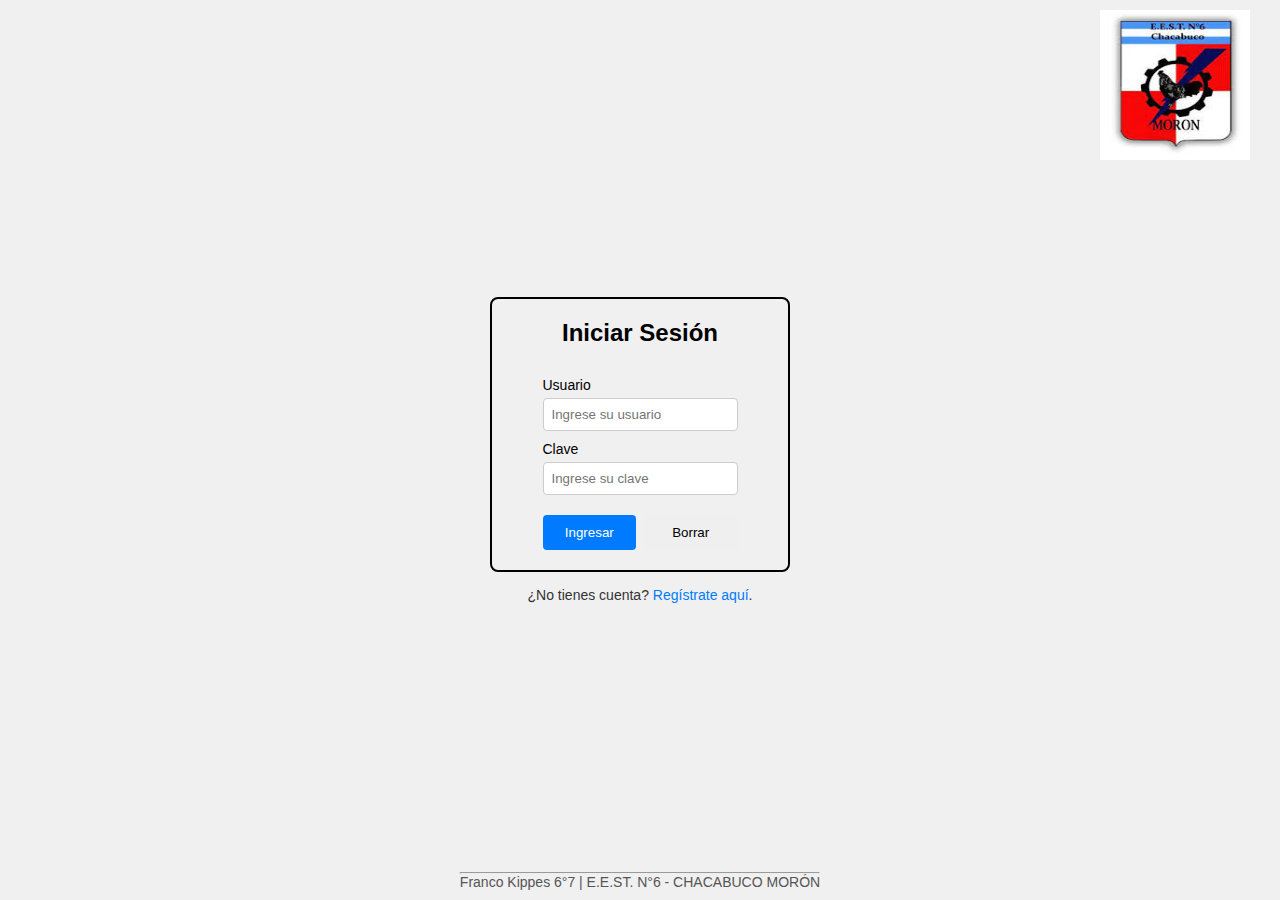
<file: proyecto final/index.html>
<!DOCTYPE html>
<html lang="es">
<head>
    <meta charset="UTF-8">
    <meta name="viewport" content="width=device-width, initial-scale=1.0">
    <title>Login</title>
    <link rel="stylesheet" href="styles.css">
</head>
<body>
    <div class="login-container">
        <h2>Iniciar Sesión</h2>
        <img src="chacabuco.jpg" alt="Logo del equipo" class="form-logo">

        <form id="login-form">
            <label for="username">Usuario</label>
            <input type="text" id="username" name="username" maxlength="15" placeholder="Ingrese su usuario" required>
            
            <label for="password">Clave</label>
            <input type="password" id="password" name="password" maxlength="15" placeholder="Ingrese su clave" required>
            
            <div class="button-container">
                <button type="button" onclick="handleLogin()">Ingresar</button>
                <button type="reset">Borrar</button>
            </div>
        </form>
    </div>
    <p class="register-message">
        ¿No tienes cuenta? <a href="registro.html">Regístrate aquí</a>.
    </p>

    <footer>
        <hr>
        <p>Franco Kippes 6°7 | E.E.ST. N°6 - CHACABUCO MORÓN</p>
    </footer>
    <script src="js.js"></script>
</body>
</html>
</file>
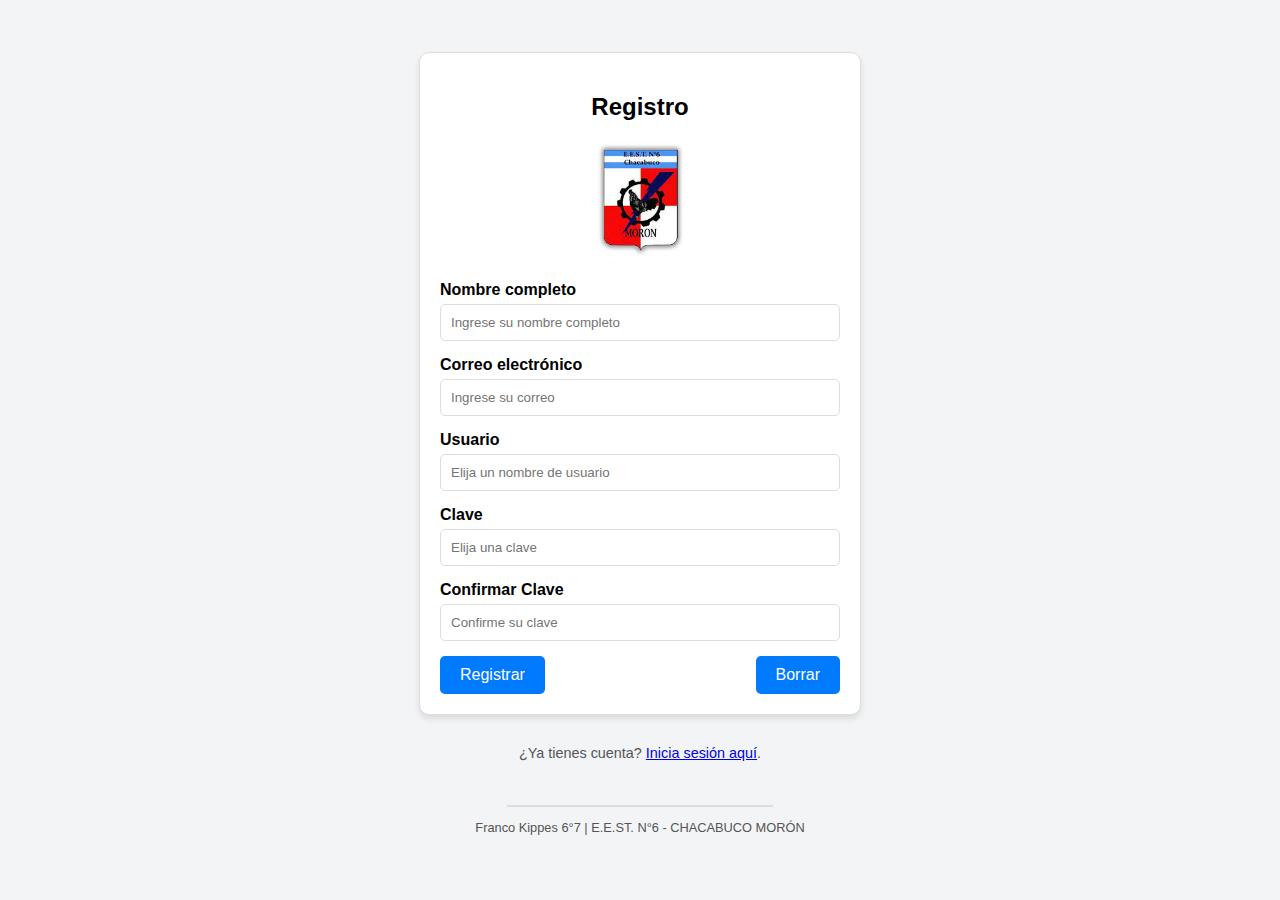
<file: proyecto final/login.html>
<!DOCTYPE html>
<html lang="es">
<head>
    <meta charset="UTF-8">
    <meta name="viewport" content="width=device-width, initial-scale=1.0">
    <title>Registro</title>
    <link rel="stylesheet" href="styles2.css">
</head>
<body>
    <div class="main-container">
        <div class="register-container">
            <h2>Registro</h2>
            <img src="chacabuco.jpg" alt="Logo del equipo" class="form-logo">

            <form id="register-form">
                <label for="name">Nombre completo</label>
                <input type="text" id="name" name="name" maxlength="50" placeholder="Ingrese su nombre completo" required>
                
                <label for="email">Correo electrónico</label>
                <input type="email" id="email" name="email" maxlength="50" placeholder="Ingrese su correo" required>
                
                <label for="username">Usuario</label>
                <input type="text" id="username" name="username" maxlength="15" placeholder="Elija un nombre de usuario" required>
                
                <label for="password">Clave</label>
                <input type="password" id="password" name="password" maxlength="15" placeholder="Elija una clave" required>
                
                <label for="confirm-password">Confirmar Clave</label>
                <input type="password" id="confirm-password" name="confirm-password" maxlength="15" placeholder="Confirme su clave" required>
                
                <div class="button-container">
                    <button type="button" onclick="handleRegister()">Registrar</button>
                    <button type="reset">Borrar</button>
                </div>
            </form>
        </div>
        <p class="login-message">
            ¿Ya tienes cuenta? <a href="login.html">Inicia sesión aquí</a>.
        </p>
    </div>

    <footer>
        <hr>
        <p>Franco Kippes 6°7 | E.E.ST. N°6 - CHACABUCO MORÓN</p>
    </footer>
    <script src="js2.js"></script>
</body>
</html>
</file>
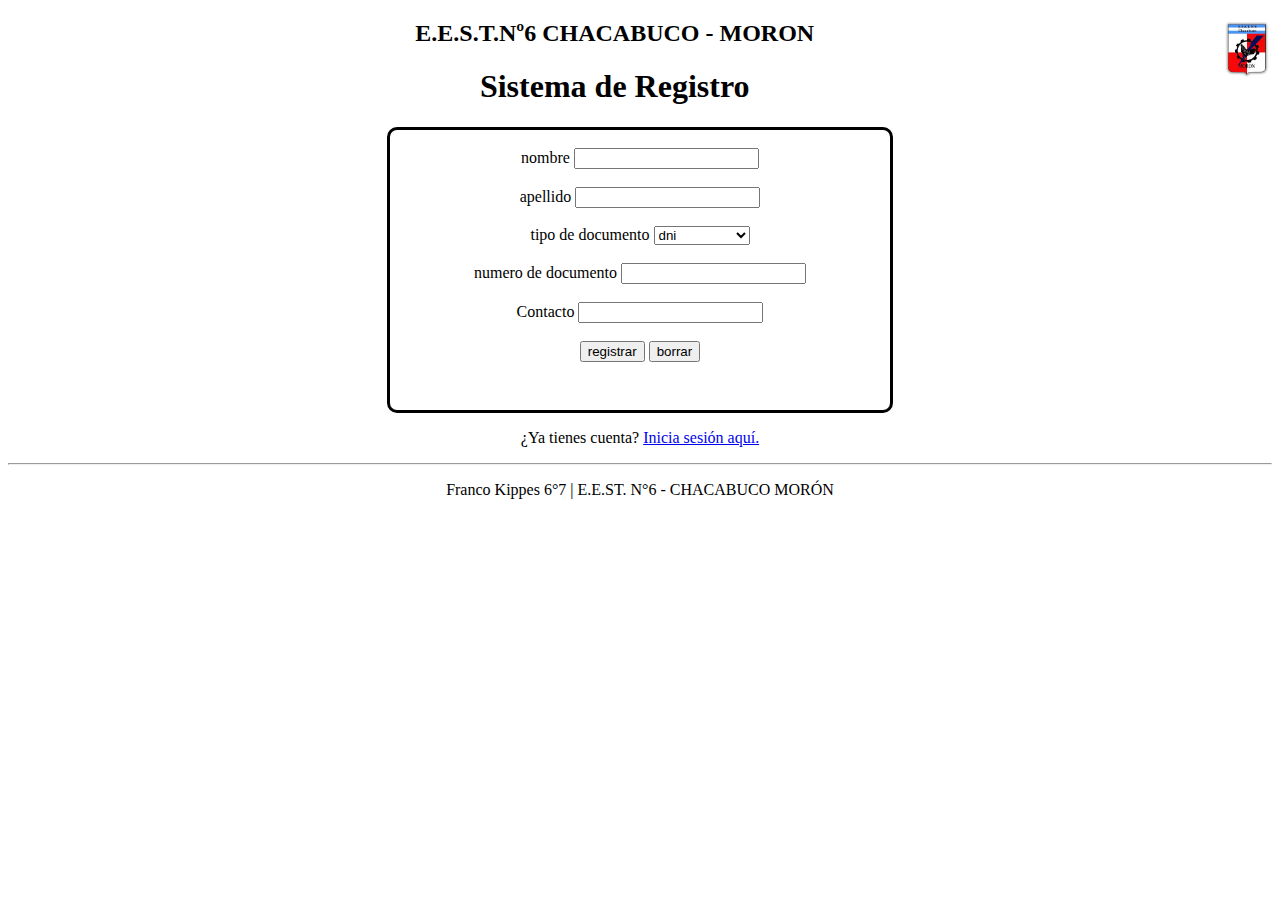
<file: proyecto final/registro.html>
<!DOCTYPE html>
<html lang="en">
<head>
    <meta charset="UTF-8">
    <meta name="viewport" content="width=device-width, initial-scale=1.0">
    <title>Document</title>
</head>
<body>
    <img src="chacabuco.jpg" width="4%"    height="30%"   align="right">  

    <center>
        <h2> E.E.S.T.Nº6 CHACABUCO - MORON </h2>
        <h1> Sistema de Registro</h1>
    </center>
    
    <center>
    <form style="border: solid; border-radius: 10px;width: 500px;height: 280px;" action="#">
        <br>
        nombre  <input type="text"/>
            <br>
            <br>
        apellido    <input type="text"/>
            <br>
            <br>
        tipo de documento   <select name="" id="">
                            <option>dni</option>
                            <option>pasaporte</option>
                            <option>libreta civica</option>
                        </select>
            <br>
            <br>
        numero de documento <input type="number" maxlength="8" max="8"/> 
            <br>
            <br>
        Contacto <input type="text"/>
            <br>
            <br>
            <input type="submit" value="registrar"/>
            <input type="submit" value="borrar"/>
            

    </form>
    <p class="login-message">
        ¿Ya tienes cuenta? <a href="login.html">Inicia sesión aquí.</a>
    </p>
</div>

<footer>
    <hr>
    <p>Franco Kippes 6°7 | E.E.ST. N°6 - CHACABUCO MORÓN</p>
</footer>
</body>
</html>
</file>
<file: proyecto final/styles2.css>
/* General */
body {
    font-family: Arial, sans-serif;
    background-color: #f3f4f6;
    margin: 0;
    display: flex;
    flex-direction: column;
    justify-content: center;
    align-items: center;
    min-height: 100vh;
}

/* Contenedor principal */
.main-container {
    display: flex;
    flex-direction: column;
    align-items: center;
    text-align: center;
    width: 100%;
}

/* Contenedor del formulario */
.register-container {
    width: 100%;
    max-width: 400px;
    background-color: #ffffff;
    padding: 20px;
    border-radius: 10px;
    box-shadow: 0 4px 6px rgba(0, 0, 0, 0.1);
    border: 1px solid #ddd;
    margin-bottom: 20px;
}

h2 {
    margin-bottom: 20px;
}

.form-logo {
    display: block;
    margin: 0 auto 20px;
    max-width: 100px;
}

/* Campos de entrada */
label {
    display: block;
    margin-bottom: 5px;
    font-weight: bold;
    text-align: left;
}

input {
    width: 100%;
    padding: 10px;
    margin-bottom: 15px;
    border: 1px solid #ddd;
    border-radius: 5px;
    box-sizing: border-box;
}

/* Botones */
.button-container {
    display: flex;
    justify-content: space-between;
}

button {
    padding: 10px 20px;
    border: none;
    background-color: #007bff;
    color: white;
    border-radius: 5px;
    cursor: pointer;
    font-size: 1rem;
}

button:hover {
    background-color: #0056b3;
}

/* Mensaje de inicio de sesión */
.login-message {
    font-size: 0.9rem;
    color: #555;
    margin-top: 10px;
}

/* Footer */
footer {
    margin-top: 20px;
    text-align: center;
    font-size: 0.8rem;
    color: #555;
}

footer hr {
    margin: 10px auto;
    width: 80%;
    border: 1px solid #ddd;
}
</file>
<file: proyecto final/styles.css>
/* Reset básico */
* {
    margin: 0;
    padding: 0;
    box-sizing: border-box;
}

/* Estilos generales */
body {
    font-family: Arial, sans-serif;
    display: flex;
    flex-direction: column;
    justify-content: center;
    align-items: center;
    height: 100vh;
    background-color: #f0f0f0;
}

/* Cuadro centrado para el formulario de login con borde negro */
.login-container {
    width: 300px;
    padding: 20px;
    border: 2px solid #000; /* Borde negro */
    border-radius: 8px;
    text-align: center;
    display: flex;
    flex-direction: column;
    align-items: center;
    background-color: transparent;
}

.login-container h2 {
    margin-bottom: 20px;
}

.form-logo {
    position: absolute;
    top: 10px;
    right: 30px; 
    width: 150px;
    height: 150px;
}

footer {
    position: absolute;
    bottom: 10px; 
    left: 50%;
    transform: translateX(-50%);
    font-size: 14px;
    color: #555;
    text-align: center;
}

label {
    font-size: 14px;
    display: block;
    margin-top: 10px;
    text-align: left;
    width: 100%;
}

input[type="text"], input[type="password"] {
    width: 100%;
    padding: 8px;
    margin-top: 5px;
    border: 1px solid #ccc;
    border-radius: 4px;
}

.button-container {
    margin-top: 20px;
    display: flex;
    justify-content: space-between;
    width: 100%;
}

button {
    width: 48%;
    padding: 10px;
    border: none;
    border-radius: 4px;
    cursor: pointer;
}

button[type="button"] {
    background-color: #007bff;
    color: white;
}

button[type="button"]:hover {
    background-color: #0056b3;
}

button[type="button"]:last-child {
    background-color: #dc3545;
}

button[type="button"]:last-child:hover {
    background-color: #c82333;
}

/* Mensaje de registro debajo del cuadro */
.register-message {
    margin-top: 15px;
    font-size: 14px;
    color: #333;
    text-align: center;
}

.register-message a {
    color: #007bff;
    text-decoration: none;
}

.register-message a:hover {
    text-decoration: underline;
}
</file>
